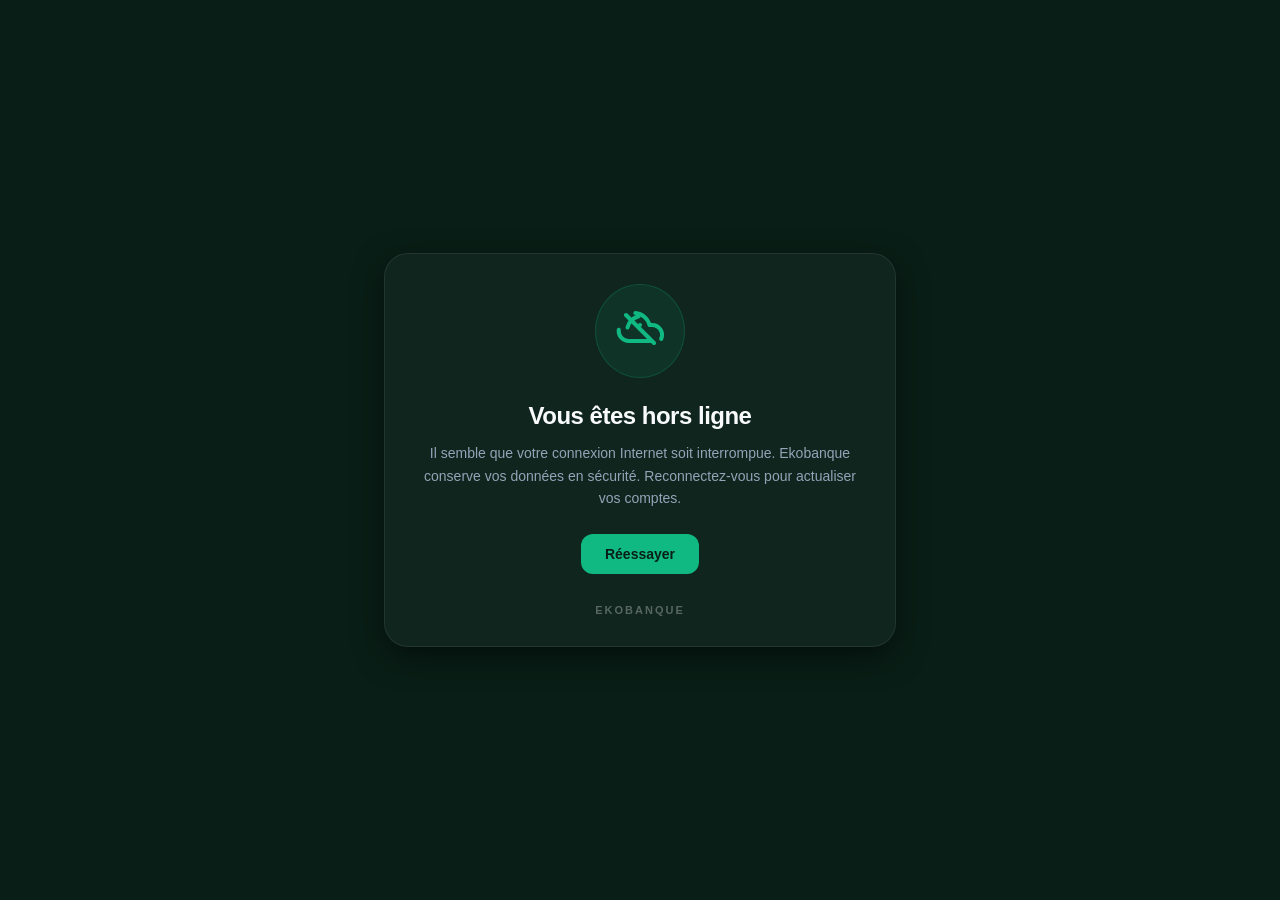
<file: public/offline.html>
<!DOCTYPE html>
<html lang="fr">
<head>
  <meta charset="UTF-8">
  <meta name="viewport" content="width=device-width, initial-scale=1.0">
  <title>Hors ligne - Ekobanque</title>
  <style>
    body {
      margin: 0;
      padding: 0;
      font-family: -apple-system, BlinkMacSystemFont, "Segoe UI", Roboto, Helvetica, Arial, sans-serif;
      background-color: #091e16;
      color: #f8fafc;
      display: flex;
      justify-content: center;
      align-items: center;
      height: 100vh;
      text-align: center;
    }
    .container {
      max-width: 450px;
      padding: 30px;
      background: rgba(255, 255, 255, 0.03);
      border: 1px solid rgba(255, 255, 255, 0.08);
      border-radius: 24px;
      box-shadow: 0 10px 30px rgba(0, 0, 0, 0.5);
      margin: 20px;
    }
    .icon-wrapper {
      margin-bottom: 24px;
      display: inline-block;
      padding: 20px;
      background: rgba(16, 185, 129, 0.1);
      border-radius: 50%;
      border: 1px solid rgba(16, 185, 129, 0.2);
    }
    svg {
      width: 48px;
      height: 48px;
      color: #10b981;
    }
    h1 {
      font-size: 24px;
      margin: 0 0 12px 0;
      font-weight: 700;
      letter-spacing: -0.5px;
    }
    p {
      font-size: 14px;
      color: #94a3b8;
      line-height: 1.6;
      margin: 0 0 24px 0;
    }
    .btn {
      display: inline-block;
      background-color: #10b981;
      color: #091e16;
      text-decoration: none;
      padding: 12px 24px;
      border-radius: 12px;
      font-weight: 600;
      font-size: 14px;
      transition: background-color 0.2s, transform 0.1s;
      border: none;
      cursor: pointer;
    }
    .btn:hover {
      background-color: #34d399;
    }
    .btn:active {
      transform: scale(0.98);
    }
    .brand {
      margin-top: 30px;
      font-size: 11px;
      text-transform: uppercase;
      letter-spacing: 2px;
      color: rgba(255, 255, 255, 0.3);
      font-weight: 700;
    }
  </style>
</head>
<body>
  <div class="container">
    <div class="icon-wrapper">
      <!-- Lucide CloudOff icon representation -->
      <svg xmlns="http://www.w3.org/2000/svg" viewBox="0 0 24 24" fill="none" stroke="currentColor" stroke-width="2" stroke-linecap="round" stroke-linejoin="round">
        <path d="M22.61 16.95A5 5 0 0 0 18 10h-1.26a8 8 0 0 0-7.05-6M5 5l14 14"/>
        <path d="M11.35 5.65a8 8 0 0 0-5.61 5.61"/>
        <path d="M12 10h-.01"/>
        <path d="M1.39 12.36A5 5 0 0 0 6 18h11.17"/>
      </svg>
    </div>
    <h1>Vous êtes hors ligne</h1>
    <p>Il semble que votre connexion Internet soit interrompue. Ekobanque conserve vos données en sécurité. Reconnectez-vous pour actualiser vos comptes.</p>
    <button class="btn" onclick="window.location.reload()">Réessayer</button>
    <div class="brand">Ekobanque</div>
  </div>
</body>
</html>
</file>
